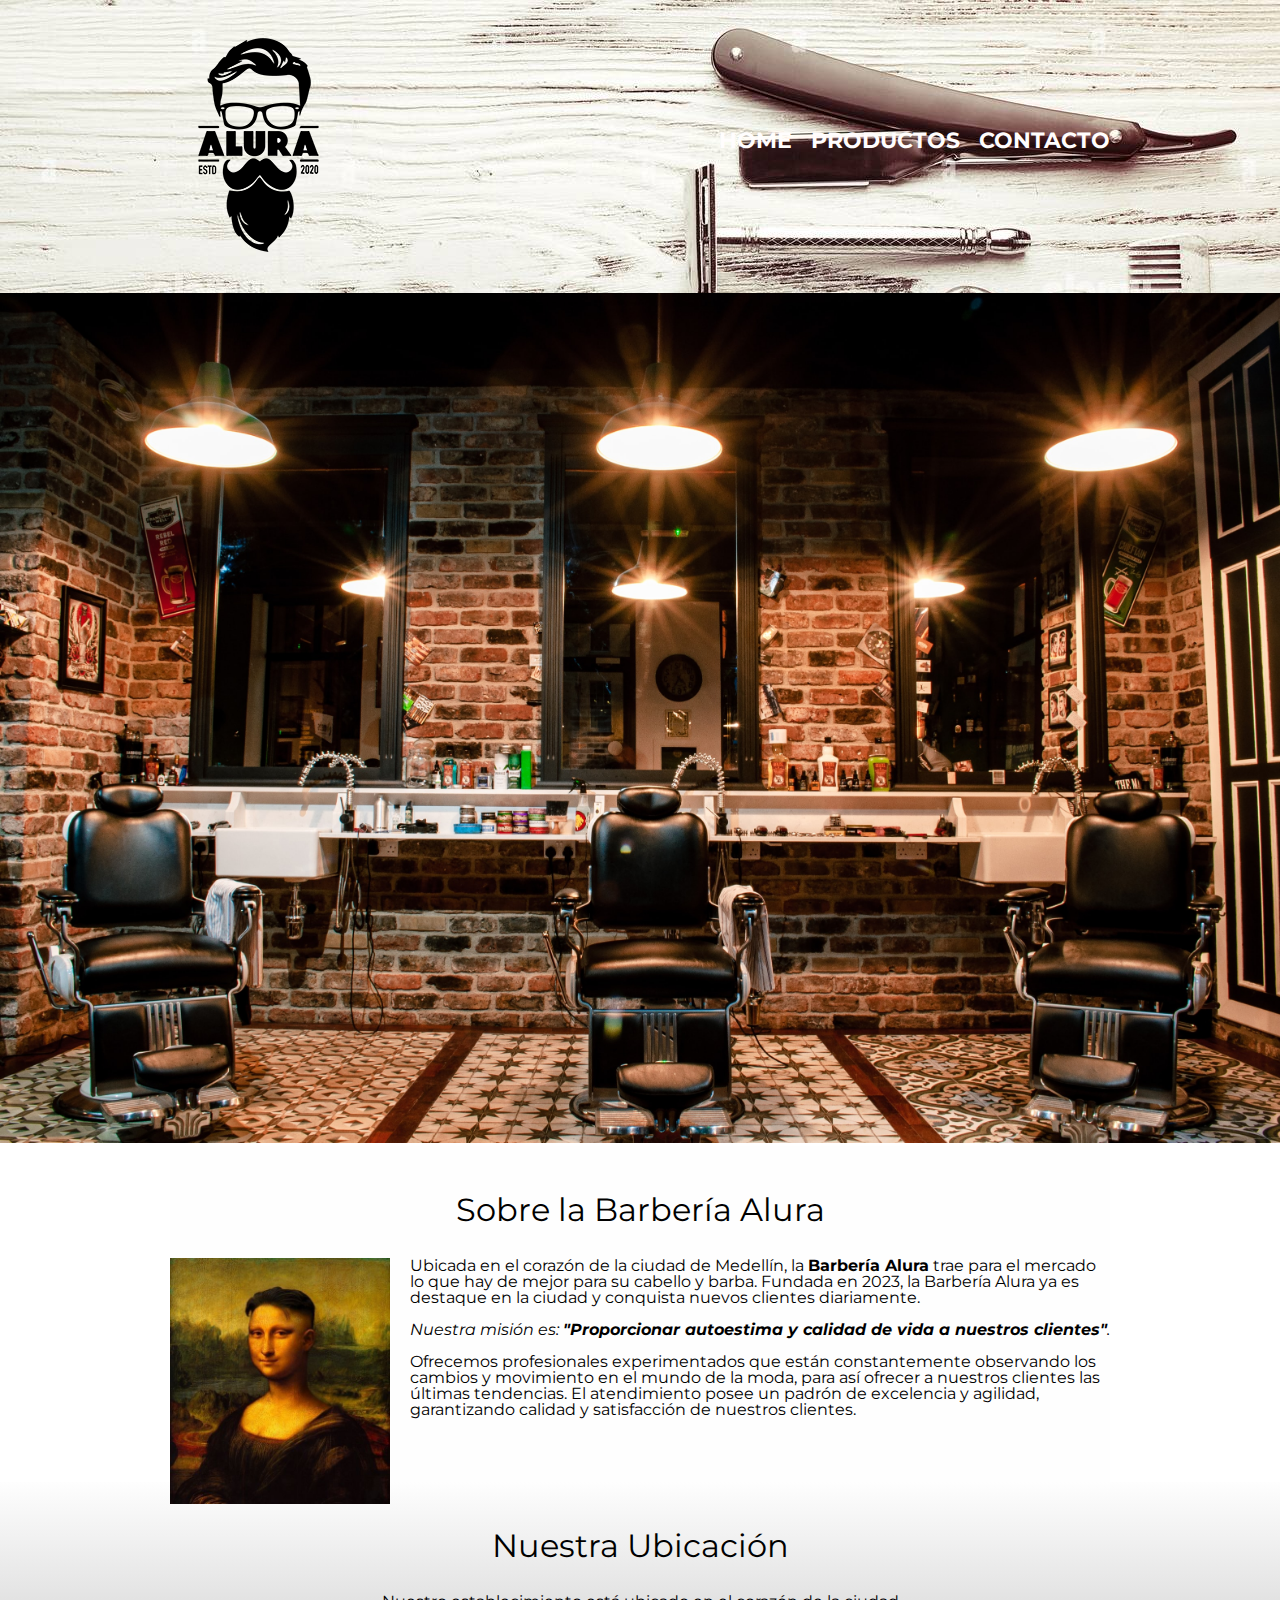
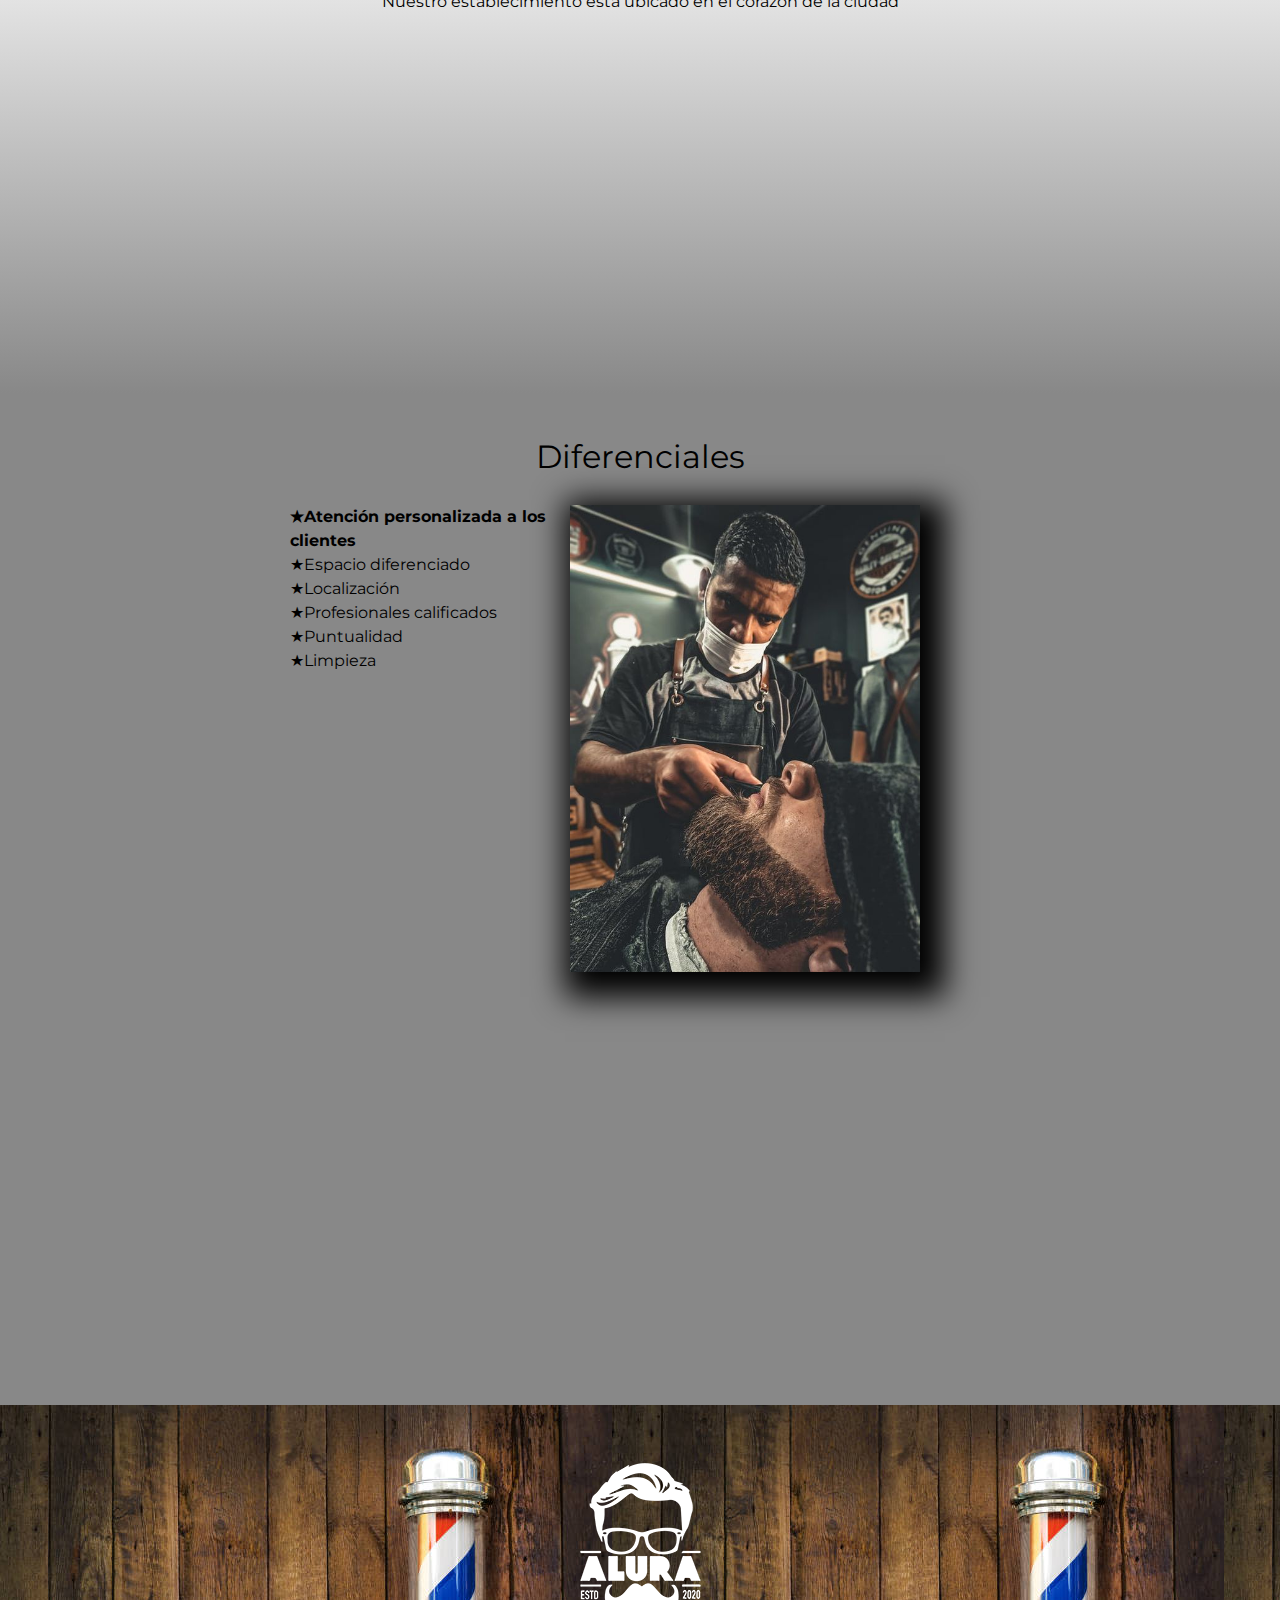
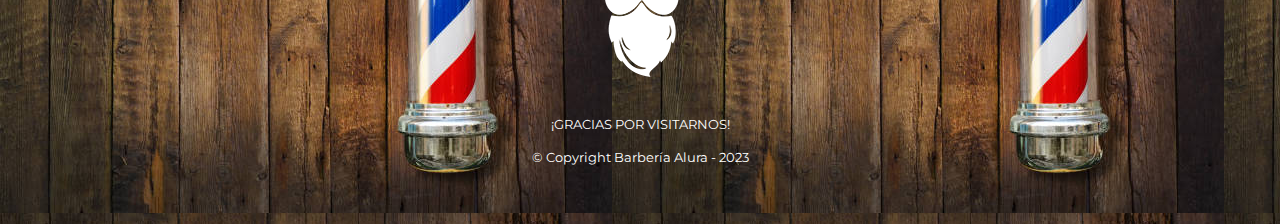
<file: BARBERIA ALURA - HTML5 y CSS3/index.html>
<!DOCTYPE html>

<html lang="es">
    
    <head>
        <meta charset="UTF-8">
        <meta name="viewport" content="width=device-width"> 
        <title>Barbería Alura</title>
        <link rel="stylesheet" href="reset.css">
        <link rel="stylesheet" href="style.css">
        <link href="https://fonts.googleapis.com/css2?family=Montserrat:wght@300&display=swap" rel="stylesheet">
    </head>

    <body>
        <header>
            <div class="caja">
                <h1><img src="imagenes/logo.png"></h1>
                <nav>
                    <ul>
                        <li><a href="index.html">Home</a></li>
                        <li><a href="productos.html">Productos</a></li>
                        <li><a href="contacto.html">Contacto</a></li>
                    </ul>
                </nav>
            </div>
        </header>

        <img class="banner" src="banner/servicios-salon-barberia.jpeg">
        
        <main>
            <section class="principal">

                <h2 class="titulo-principal">Sobre la Barbería Alura</h2>

                <img class="utensilios"  src="imagenes/utensilios.jpg" alt="Utensilios de un barbero.">
    
                <p>Ubicada en el corazón de la ciudad de Medellín, la <strong>Barbería Alura</strong> trae para el mercado lo que hay de mejor para su cabello y barba. Fundada en 2023, la Barbería Alura ya es destaque en la ciudad y conquista nuevos clientes diariamente.</p>
    
                <p id="mision"><em>Nuestra misión es: <strong>"Proporcionar autoestima y calidad de vida a nuestros clientes"</strong>.</em></p>
    
                <p>Ofrecemos profesionales experimentados que están constantemente observando los cambios y movimiento en el mundo de la moda, para así ofrecer a nuestros clientes las últimas tendencias. El atendimiento posee un padrón de excelencia y agilidad, garantizando calidad y satisfacción de nuestros clientes.</p> 
    
            </section>

            <section class="mapa">
                <h3 class="titulo-principal">Nuestra Ubicación</h3>
                <p>Nuestro establecimiento está ubicado en el corazón de la ciudad</p>

                <div class="mapa-contenido">
                   <iframe src="https://www.google.com/maps/embed?pb=!1m18!1m12!1m3!1d3966.4781833274133!2d-75.5752558258193!3d6.200471476834573!2m3!1f0!2f0!3f0!3m2!1i1024!2i768!4f13.1!3m3!1m2!1s0x8e4682870b9b1d89%3A0xc4763969b1de50fc!2sEdificio%20Milla%20de%20Oro!5e0!3m2!1ses!2sco!4v1682530492897!5m2!1ses!2sco" width="100%" height="300" style="border:0;" allowfullscreen="" loading="lazy" referrerpolicy="no-referrer-when-downgrade"></iframe>
                </div>


            </section>
            
            <section class="diferenciales">
    
                <h3 class="titulo-principal">Diferenciales</h3>
            
                <div class="contenido-diferenciales">
                    <ul class="lista-diferenciales">
                        <li class="items">Atención personalizada a los clientes</li>
                        <li class="items">Espacio diferenciado</li>
                        <li class="items">Localización</li>
                        <li class="items">Profesionales calificados</li>
                        <li class="items">Puntualidad</li>
                        <li class="items">Limpieza</li>
                    </ul><img src="diferenciales/diferenciales.jpg" class="imagen-diferenciales">
                </div>
                <br><br>
                <div class="video">
                    <iframe width="100%" height="315" src="https://www.youtube.com/embed/wcVVXUV0YUY" frameborder="0" allow="accelerometer; autoplay; clipboard-write; encrypted-media; gyroscope; picture-in-picture" allowfullscreen></iframe>
                </div>
                
            </section>
        </main>
        
        <footer>
            <img src="imagenes/logo-blanco.png">
            <h1 class="copyright">¡GRACIAS POR VISITARNOS!</h1>
            <p class="copyright">&copy Copyright Barbería Alura - 2023</p>
        </footer>
        
    </body>
</html>
</file>
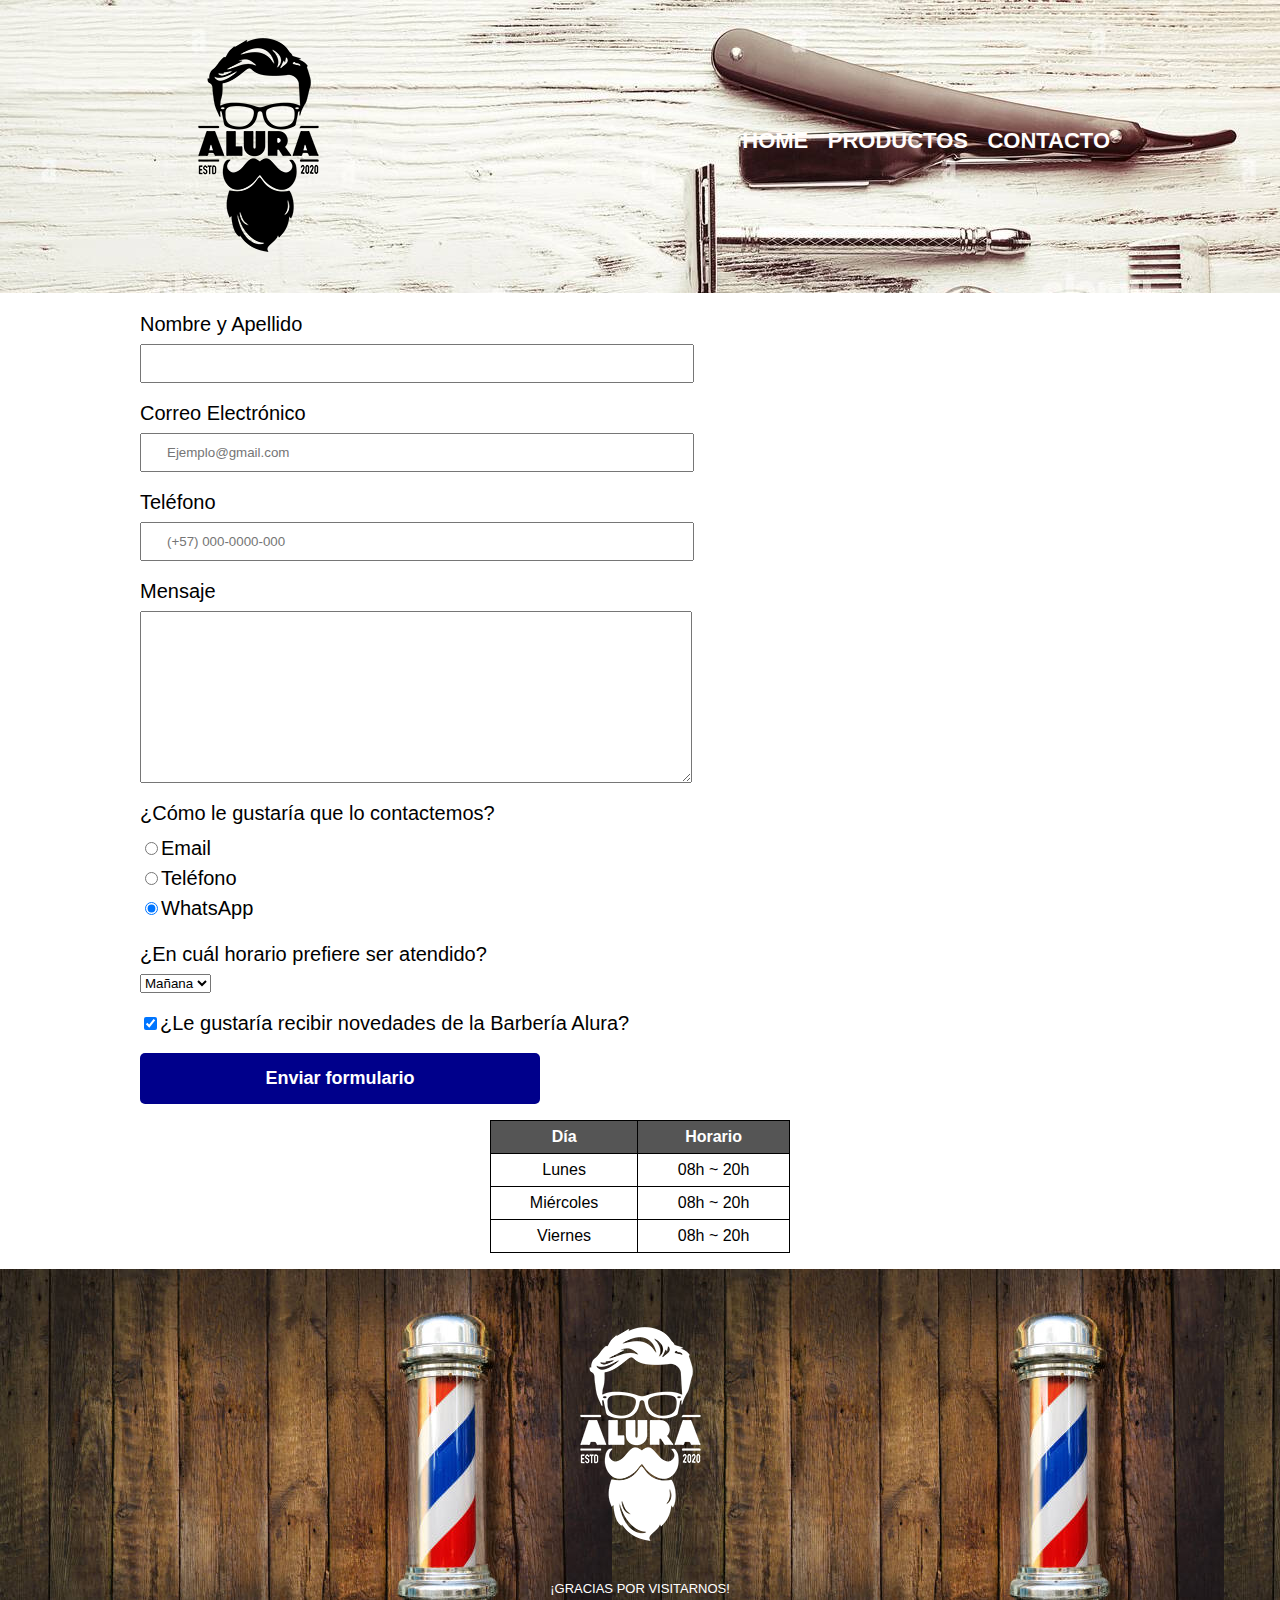
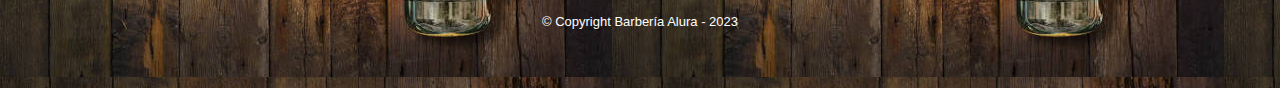
<file: BARBERIA ALURA - HTML5 y CSS3/contacto.html>
<!DOCTYPE html>

<html>
    <head>
        <meta charset="UTF-8">
        <title>Contacto - Barbería Alura</title>
        <link rel="stylesheet" href="reset.css">
        <link rel="stylesheet" href="style.css">
    </head>
    <body>
        <header>
            <div class="caja">
                <h1><img src="imagenes/logo.png" alt="Logo de la Barbería Alura"></h1>
                <nav>
                    <ul>
                        <li><a href="index.html">Home</a></li>
                        <li><a href="productos.html">Productos</a></li>
                        <li><a href="contacto.html">Contacto</a></li>
                    </ul>
                </nav>
            </div>
        </header>
        <main>
            <br>
            <form class="formulario" action="https://formsubmit.co/juniorjauc@gmail.com" method="POST">
                <label for="nombreapellido">Nombre y Apellido</label>
                <input type="text" name="name" id="nombreapellido" class="input-padron" required>

                <label for="correoelectronico">Correo Electrónico</label>
                <input type="email" name="email" id="correoelectronico" class="input-padron" required placeholder="Ejemplo@gmail.com">

                <label for="telefono">Teléfono</label>
                <input type="tel" id="telefono" class="input-padron" required placeholder="(+57) 000-0000-000">

                <label for="mensaje">Mensaje</label>
                <textarea cols="70" name="mensaje" rows="10" id="mensaje" class="input-padron" required></textarea>
                
                <fieldset>
                    <legend>¿Cómo le gustaría que lo contactemos?</legend>

                    <label for="radio-email"><input type="radio" name="contacto" value="email" id="radio-email">Email</label>
                    
                    <label for="radio-telefono"><input type="radio" name="contacto" value="telefono" id="radio-telefono">Teléfono</label>
                    
                    <label for="radio-whatsapp"><input type="radio" name="contacto" value="whatsapp" id="radio-whatsapp" checked>WhatsApp</label>
                    
                </fieldset>
               <br>
                <fieldset>
                    <legend>¿En cuál horario prefiere ser atendido?</legend>
                    <select name="horario">
                        <option>Mañana</option>
                        <option>Tarde</option>
                        <option>Noche</option>
                    </select>
                </fieldset>
                
                <label class="checkbox"><input type="checkbox" checked>¿Le gustaría recibir novedades de la Barbería Alura?</label>                
                
                <input type="submit" value="Enviar formulario" class="enviar">
                    <br>
            </form>
            <br>
            <table>
                <thead>
                    <tr>
                        <th>Día</th>
                        <th>Horario</th>
                    </tr>
                </thead>
                <tbody>
                    <tr>
                        <td>Lunes</td>
                        <td>08h ~ 20h</td>
                    </tr>
                    <tr>
                        <td>Miércoles</td>
                        <td>08h ~ 20h</td>
                    </tr>
                    <tr>
                        <td>Viernes</td>
                        <td>08h ~ 20h</td>
                    </tr>
                </tbody>
            </table>
            <br>
        </main>
        <footer>
            <img src="imagenes/logo-blanco.png"  alt="Logo de la Barbería Alura">
            <h1 class="copyright">¡GRACIAS POR VISITARNOS!</h1>
            <p class="copyright">&copy Copyright Barbería Alura - 2023</p>
        </footer>
    </body>
</html>
</file>
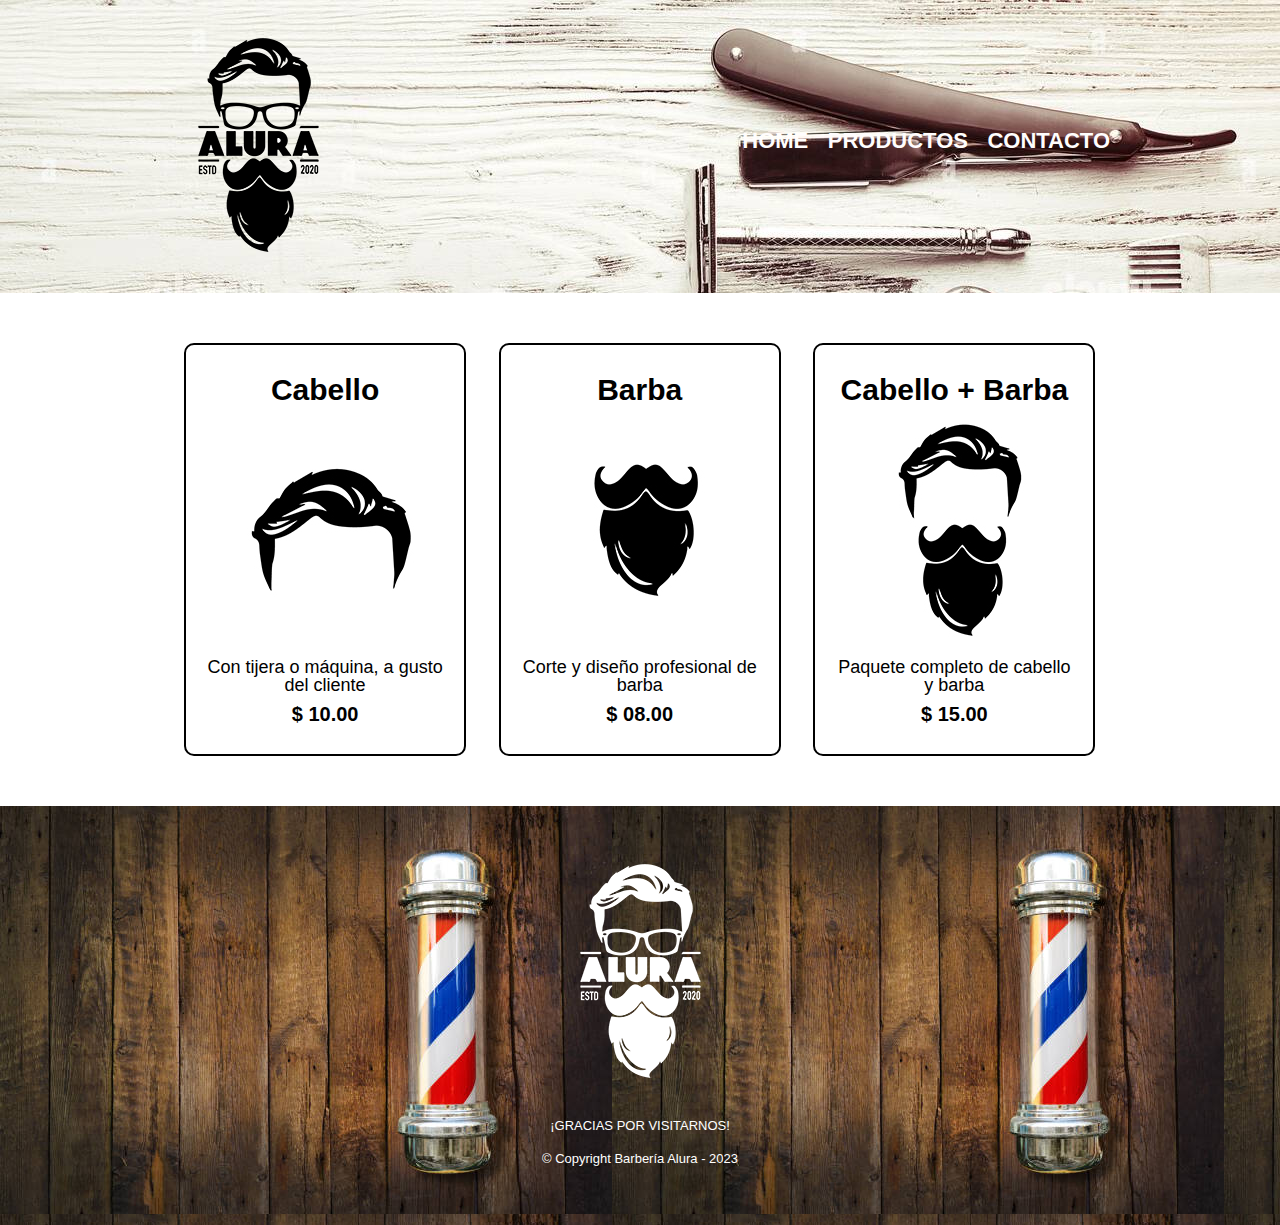
<file: BARBERIA ALURA - HTML5 y CSS3/productos.html>
<!DOCTYPE html>

<html>
    <head>
        <meta charset="UTF-8">
        <title>Productos - Barbería Alura</title>
        <link rel="stylesheet" href="reset.css">
        <link rel="stylesheet" href="style.css">
    </head>
    <body>
        <header>
            <div class="caja">
                <h1><img src="imagenes/logo.png"></h1>
                <nav>
                    <ul>
                        <li><a href="index.html">Home</a></li>
                        <li><a href="productos.html">Productos</a></li>
                        <li><a href="contacto.html">Contacto</a></li>
                    </ul>
                </nav>
            </div>
        </header>

        <main>
            <ul class="productos">
                <li>
                    <h2>Cabello</h2>
                    <img src="imagenes/cabello.jpg">
                    <p class="producto-descripcion">Con tijera o máquina, a gusto del cliente</p>
                    <p class="producto-precio">$ 10.00</p>
                </li>
                <li>
                    <h2>Barba</h2>
                    <img src="imagenes/barba.jpg">
                    <p class="producto-descripcion">Corte y diseño profesional de barba</p>
                    <p class="producto-precio">$ 08.00</p>
                </li>
                <li>
                    <h2>Cabello + Barba</h2>
                    <img src="imagenes/cabello+barba.jpg">
                    <p class="producto-descripcion">Paquete completo de cabello y barba</p>
                    <p class="producto-precio">$ 15.00</p>
                </li>
            </ul>
        </main>

        <footer>
            <img src="imagenes/logo-blanco.png">
            <h1 class="copyright">¡GRACIAS POR VISITARNOS!</h1>
            <p class="copyright">&copy Copyright Barbería Alura - 2023</p>
        </footer>
    </body>
</html>
</file>
<file: BARBERIA ALURA - HTML5 y CSS3/style.css>
body{
    font-family: 'Montserrat', sans-serif;
  
}

header {
    background-color: #BBBBBB;
    padding: 20px 0;
    background: url(imagenes/jj.jpg);
    
}

.caja{
    width: 940px;
    position: relative;
    margin: 0 auto;
}

nav{
    position: absolute;
    top:110px;
    right: 0;
}

nav li{
    display: inline;
    margin: 0 0 0 15px;
}

nav a{
    text-transform: uppercase;
    color: #fffdfd;
    font-weight: bold;
    font-size: 22px;
    text-decoration: none;
}

nav a:hover{
    color: #c78c19;
    text-decoration: underline;
}

.productos{
    width: 940px;
    margin: 0 auto;
    padding: 50px;
}


.productos li{
    display: inline-block;
    text-align: center;
    width: 30%;
    vertical-align: top;
    margin: 0 1.5%;
    padding: 30px 20px;
    box-sizing: border-box;
    border: 2px solid #000000;
    border-radius: 10px;
}

.productos li:hover{
    border-color:#c78c19;
}

.productos li:active{
    border-color:#088c19;
}

.productos h2{
    font-size: 30px;
    font-weight: bold;
}

.productos li:hover h2{
    font-size: 33px;
}

.producto-descripcion{
    font-size: 18px;
}

.producto-precio{
    font-size: 20px;
    font-weight: bold;
    margin-top:10px;
}

footer{
    text-align: center;
    background: url(imagenes/bg2.jpg);
    padding:40px;
}

.copyright{
    color:#FFFFFF;
    font-size: 13px;
    margin:20px;
}

form{
    margin: 40px 0;
}

.formulario{ 
    max-width: 1000px;
    margin: 0 auto;
    
}


form label, form legend{
    display: block;
    font-size: 20px;
    margin: 5px 0 10px;
}

.input-padron{
    display: block;
    margin: 0 0 20px;
    padding: 10px 25px;
    width: 50%;

}

.checkbox{
    margin:20px 0;
}

.enviar{
    width: 40%;
    padding: 15px 0;
    font-size: 18px;
    font-weight: bold;
    color:white;
    background: darkblue;
    border:none;
    border-radius: 5px;
    transition: 1s all;
    cursor:pointer;

}

.enviar:hover{
    background: darkorange;
    transform: scale(1.2);
}

table{
    margin: 40px 40px;
    text-align: center;
    margin: 0 auto;
    width: 300px;
    
}

thead{
    background: #555555;
    color:white;
    font-weight: bold;
}

td,th{
    border: 1px solid #000000;
    padding: 8px 15px;
}

/*Aquí inicia el CSS para nuestra home*/
.banner{
    width: 100%;
    
}

.principal{
    padding: 3em 0;
    background: #FEFEFE;
    width: 940px;
    margin: 0 auto; 
}

.titulo-principal{
    text-align: center;
    font-size: 2em;
    margin: 0 0 1em;
    clear:left;
}

.principal p{
    margin: 0 0 1em;
}

.principal strong{
    font-weight: bold;
}

.principal em{
    font-style: italic;
}

.utensilios{
    width: 220px;
    float:left;
    margin: 0 20px 20px 0;
}

.mapa{
    padding: 3em 0;
    background: linear-gradient(#FEFEFE, #888888)
}

.mapa p{
    margin: 0 0 2em;
    text-align: center;
}

.mapa-contenido{
    width: 940px;
    margin: 0 auto;
}

.diferenciales{
    padding: 3em 0;
    background: #888888;
}

.contenido-diferenciales{
    width: 700px;
    margin: 0 auto;
}

.lista-diferenciales{
    width: 40%;
    display: inline-block;
    vertical-align: top;
}

.items{
    line-height: 1.5;
}

.items:before{
    content:"★"
}

.items:first-child{
    font-weight: bold;
}

.imagen-diferenciales{
    width: 50%;
    transition: 800ms;
    box-shadow: 10px 10px 30px 15px #000000;
}

.imagen-diferenciales:hover{
    opacity: 0.3;
}

.video{
    width: 560px;
    margin: 1em auto;
}

@media screen and (max-width:480px){
    h1{
        text-align: center;
    }
    nav{
        position: static;
    }
    .caja, .principal, .mapa-contenido, .contenido-diferenciales, .video {
        width: auto;
    }
    .lista-diferenciales, .imagen-diferenciales{
        width: 100%;
    }

}
</file>
